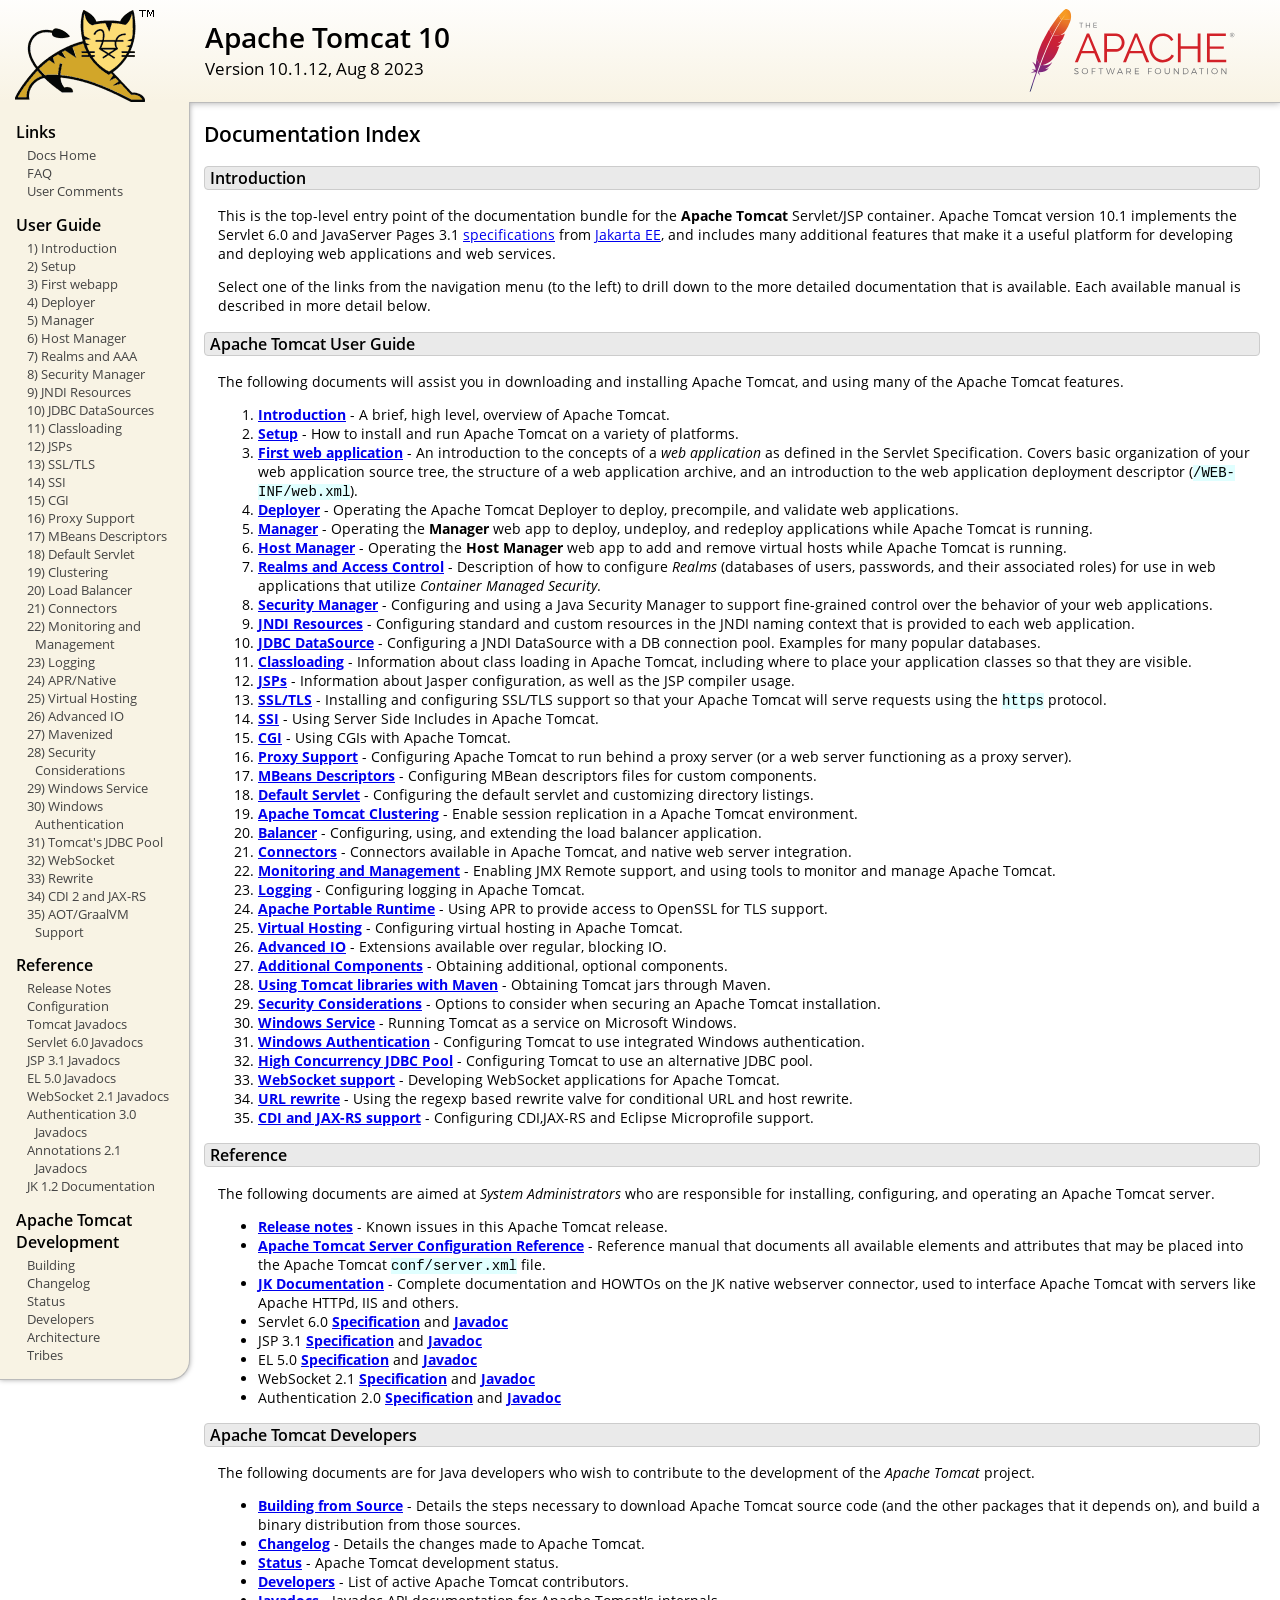
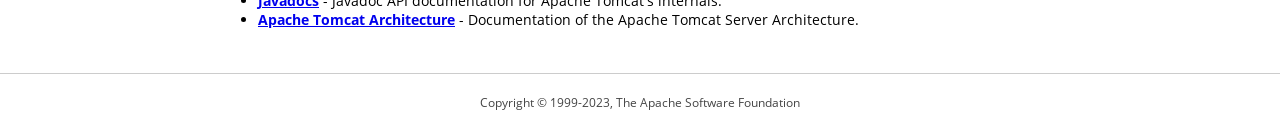
<file: ch01_scriptlet/apache-tomcat-10.1.12/webapps/docs/index.html>
<!DOCTYPE html SYSTEM "about:legacy-compat">
<html lang="en"><head><META http-equiv="Content-Type" content="text/html; charset=UTF-8"><link href="./images/docs-stylesheet.css" rel="stylesheet" type="text/css"><title>Apache Tomcat 10 (10.1.12) - Documentation Index</title><meta name="author" content="Craig R. McClanahan"><meta name="author" content="Remy Maucherat"><meta name="author" content="Yoav Shapira"></head><body><div id="wrapper"><header><div id="header"><div><div><div class="logo noPrint"><a href="https://tomcat.apache.org/"><img alt="Tomcat Home" src="./images/tomcat.png"></a></div><div style="height: 1px;"></div><div class="asfLogo noPrint"><a href="https://www.apache.org/" target="_blank"><img src="./images/asf-logo.svg" alt="The Apache Software Foundation" style="width: 266px; height: 83px;"></a></div><h1>Apache Tomcat 10</h1><div class="versionInfo">
            Version 10.1.12,
            <time datetime="2023-08-08">Aug 8 2023</time></div><div style="height: 1px;"></div><div style="clear: left;"></div></div></div></div></header><div id="middle"><div><div id="mainLeft" class="noprint"><div><nav><div><h2>Links</h2><ul><li><a href="index.html">Docs Home</a></li><li><a href="https://cwiki.apache.org/confluence/display/TOMCAT/FAQ">FAQ</a></li><li><a href="#comments_section">User Comments</a></li></ul></div><div><h2>User Guide</h2><ul><li><a href="introduction.html">1) Introduction</a></li><li><a href="setup.html">2) Setup</a></li><li><a href="appdev/index.html">3) First webapp</a></li><li><a href="deployer-howto.html">4) Deployer</a></li><li><a href="manager-howto.html">5) Manager</a></li><li><a href="host-manager-howto.html">6) Host Manager</a></li><li><a href="realm-howto.html">7) Realms and AAA</a></li><li><a href="security-manager-howto.html">8) Security Manager</a></li><li><a href="jndi-resources-howto.html">9) JNDI Resources</a></li><li><a href="jndi-datasource-examples-howto.html">10) JDBC DataSources</a></li><li><a href="class-loader-howto.html">11) Classloading</a></li><li><a href="jasper-howto.html">12) JSPs</a></li><li><a href="ssl-howto.html">13) SSL/TLS</a></li><li><a href="ssi-howto.html">14) SSI</a></li><li><a href="cgi-howto.html">15) CGI</a></li><li><a href="proxy-howto.html">16) Proxy Support</a></li><li><a href="mbeans-descriptors-howto.html">17) MBeans Descriptors</a></li><li><a href="default-servlet.html">18) Default Servlet</a></li><li><a href="cluster-howto.html">19) Clustering</a></li><li><a href="balancer-howto.html">20) Load Balancer</a></li><li><a href="connectors.html">21) Connectors</a></li><li><a href="monitoring.html">22) Monitoring and Management</a></li><li><a href="logging.html">23) Logging</a></li><li><a href="apr.html">24) APR/Native</a></li><li><a href="virtual-hosting-howto.html">25) Virtual Hosting</a></li><li><a href="aio.html">26) Advanced IO</a></li><li><a href="maven-jars.html">27) Mavenized</a></li><li><a href="security-howto.html">28) Security Considerations</a></li><li><a href="windows-service-howto.html">29) Windows Service</a></li><li><a href="windows-auth-howto.html">30) Windows Authentication</a></li><li><a href="jdbc-pool.html">31) Tomcat's JDBC Pool</a></li><li><a href="web-socket-howto.html">32) WebSocket</a></li><li><a href="rewrite.html">33) Rewrite</a></li><li><a href="cdi.html">34) CDI 2 and JAX-RS</a></li><li><a href="graal.html">35) AOT/GraalVM Support</a></li></ul></div><div><h2>Reference</h2><ul><li><a href="RELEASE-NOTES.txt">Release Notes</a></li><li><a href="config/index.html">Configuration</a></li><li><a href="api/index.html">Tomcat Javadocs</a></li><li><a href="servletapi/index.html">Servlet 6.0 Javadocs</a></li><li><a href="jspapi/index.html">JSP 3.1 Javadocs</a></li><li><a href="elapi/index.html">EL 5.0 Javadocs</a></li><li><a href="websocketapi/index.html">WebSocket 2.1 Javadocs</a></li><li><a href="jaspicapi/index.html">Authentication 3.0 Javadocs</a></li><li><a href="annotationapi/index.html">Annotations 2.1 Javadocs</a></li><li><a href="https://tomcat.apache.org/connectors-doc/">JK 1.2 Documentation</a></li></ul></div><div><h2>Apache Tomcat Development</h2><ul><li><a href="building.html">Building</a></li><li><a href="changelog.html">Changelog</a></li><li><a href="https://cwiki.apache.org/confluence/display/TOMCAT/Tomcat+Versions">Status</a></li><li><a href="developers.html">Developers</a></li><li><a href="architecture/index.html">Architecture</a></li><li><a href="tribes/introduction.html">Tribes</a></li></ul></div></nav></div></div><div id="mainRight"><div id="content"><h2>Documentation Index</h2><h3 id="Introduction">Introduction</h3><div class="text">

<p>This is the top-level entry point of the documentation bundle for the
<strong>Apache Tomcat</strong> Servlet/JSP container.  Apache Tomcat version
10.1 implements the Servlet 6.0 and JavaServer Pages 3.1
<a href="https://cwiki.apache.org/confluence/display/TOMCAT/Specifications">specifications</a> from
<a href="https://jakarta.ee/">Jakarta EE</a>, and includes many
additional features that make it a useful platform for developing and deploying
web applications and web services.</p>

<p>Select one of the links from the navigation menu (to the left) to drill
down to the more detailed documentation that is available.  Each available
manual is described in more detail below.</p>

</div><h3 id="Apache_Tomcat_User_Guide">Apache Tomcat User Guide</h3><div class="text">

<p>The following documents will assist you in downloading and installing
Apache Tomcat, and using many of the Apache Tomcat features.</p>

<ol>
<li><a href="introduction.html"><strong>Introduction</strong></a> - A
    brief, high level, overview of Apache Tomcat.</li>
<li><a href="setup.html"><strong>Setup</strong></a> - How to install and run
    Apache Tomcat on a variety of platforms.</li>
<li><a href="appdev/index.html"><strong>First web application</strong></a>
    - An introduction to the concepts of a <em>web application</em> as defined
    in the Servlet Specification.  Covers basic organization of your web application
    source tree, the structure of a web application archive, and an
    introduction to the web application deployment descriptor
    (<code>/WEB-INF/web.xml</code>).</li>
<li><a href="deployer-howto.html"><strong>Deployer</strong></a> -
    Operating the Apache Tomcat Deployer to deploy, precompile, and validate web
    applications.</li>
<li><a href="manager-howto.html"><strong>Manager</strong></a> -
    Operating the <strong>Manager</strong> web app to deploy, undeploy, and
    redeploy applications while Apache Tomcat is running.</li>
<li><a href="host-manager-howto.html"><strong>Host Manager</strong></a> -
    Operating the <strong>Host Manager</strong> web app to add and remove
    virtual hosts while Apache Tomcat is running.</li>
<li><a href="realm-howto.html"><strong>Realms and Access Control</strong></a>
    - Description of how to configure <em>Realms</em> (databases of users,
    passwords, and their associated roles) for use in web applications that
    utilize <em>Container Managed Security</em>.</li>
<li><a href="security-manager-howto.html"><strong>Security Manager</strong></a>
    - Configuring and using a Java Security Manager to
    support fine-grained control over the behavior of your web applications.
    </li>
<li><a href="jndi-resources-howto.html"><strong>JNDI Resources</strong></a>
    - Configuring standard and custom resources in the JNDI naming context
    that is provided to each web application.</li>
<li><a href="jndi-datasource-examples-howto.html">
    <strong>JDBC DataSource</strong></a>
    - Configuring a JNDI DataSource with a DB connection pool.
    Examples for many popular databases.</li>
<li><a href="class-loader-howto.html"><strong>Classloading</strong></a>
    - Information about class loading in Apache Tomcat, including where to place
    your application classes so that they are visible.</li>
<li><a href="jasper-howto.html"><strong>JSPs</strong></a>
    - Information about Jasper configuration, as well as the JSP compiler
    usage.</li>
<li><a href="ssl-howto.html"><strong>SSL/TLS</strong></a> -
    Installing and configuring SSL/TLS support so that your Apache Tomcat will
    serve requests using the <code>https</code> protocol.</li>
<li><a href="ssi-howto.html"><strong>SSI</strong></a> -
    Using Server Side Includes in Apache Tomcat.</li>
<li><a href="cgi-howto.html"><strong>CGI</strong></a> -
    Using CGIs with Apache Tomcat.</li>
<li><a href="proxy-howto.html"><strong>Proxy Support</strong></a> -
    Configuring Apache Tomcat to run behind a proxy server (or a web server
    functioning as a proxy server).</li>
<li><a href="mbeans-descriptors-howto.html"><strong>MBeans Descriptors</strong></a> -
    Configuring MBean descriptors files for custom components.</li>
<li><a href="default-servlet.html"><strong>Default Servlet</strong></a> -
    Configuring the default servlet and customizing directory listings.</li>
<li><a href="cluster-howto.html"><strong>Apache Tomcat Clustering</strong></a> -
    Enable session replication in a Apache Tomcat environment.</li>
<li><a href="balancer-howto.html"><strong>Balancer</strong></a> -
    Configuring, using, and extending the load balancer application.</li>
<li><a href="connectors.html"><strong>Connectors</strong></a> -
    Connectors available in Apache Tomcat, and native web server integration.</li>
<li><a href="monitoring.html"><strong>Monitoring and Management</strong></a> -
    Enabling JMX Remote support, and using tools to monitor and manage Apache Tomcat.</li>
<li><a href="logging.html"><strong>Logging</strong></a> -
    Configuring logging in Apache Tomcat.</li>
<li><a href="apr.html"><strong>Apache Portable Runtime</strong></a> -
    Using APR to provide access to OpenSSL for TLS support.</li>
<li><a href="virtual-hosting-howto.html"><strong>Virtual Hosting</strong></a> -
    Configuring virtual hosting in Apache Tomcat.</li>
<li><a href="aio.html"><strong>Advanced IO</strong></a> -
    Extensions available over regular, blocking IO.</li>
<li><a href="extras.html"><strong>Additional Components</strong></a> -
    Obtaining additional, optional components.</li>
<li><a href="maven-jars.html"><strong>Using Tomcat libraries with Maven</strong></a> -
    Obtaining Tomcat jars through Maven.</li>
<li><a href="security-howto.html"><strong>Security Considerations</strong></a> -
    Options to consider when securing an Apache Tomcat installation.</li>
<li><a href="windows-service-howto.html"><strong>Windows Service</strong></a> -
    Running Tomcat as a service on Microsoft Windows.</li>
<li><a href="windows-auth-howto.html"><strong>Windows Authentication</strong></a> -
    Configuring Tomcat to use integrated Windows authentication.</li>
<li><a href="jdbc-pool.html"><strong>High Concurrency JDBC Pool</strong></a> -
    Configuring Tomcat to use an alternative JDBC pool.</li>
<li><a href="web-socket-howto.html"><strong>WebSocket support</strong></a> -
    Developing WebSocket applications for Apache Tomcat.</li>
<li><a href="rewrite.html"><strong>URL rewrite</strong></a> -
    Using the regexp based rewrite valve for conditional URL and host rewrite.</li>
<li><a href="cdi.html"><strong>CDI and JAX-RS support</strong></a> -
    Configuring CDI,JAX-RS and Eclipse Microprofile support.</li>
</ol>

</div><h3 id="Reference">Reference</h3><div class="text">

<p>The following documents are aimed at <em>System Administrators</em> who
are responsible for installing, configuring, and operating an Apache Tomcat server.
</p>
<ul>
<li><a href="RELEASE-NOTES.txt"><strong>Release notes</strong></a>
    - Known issues in this Apache Tomcat release.
    </li>
<li><a href="config/index.html"><strong>Apache Tomcat Server Configuration Reference</strong></a>
    - Reference manual that documents all available elements and attributes
      that may be placed into the Apache Tomcat <code>conf/server.xml</code> file.
    </li>
<li><a href="https://tomcat.apache.org/connectors-doc/index.html"><strong>JK Documentation</strong></a>
    - Complete documentation and HOWTOs on the JK native webserver connector,
      used to interface Apache Tomcat with servers like Apache HTTPd, IIS
      and others.</li>
<li>Servlet 6.0
    <a href="https://jakarta.ee/specifications/servlet/6.0/">
    <strong>Specification</strong></a> and
    <a href="https://jakarta.ee/specifications/servlet/6.0/apidocs">
    <strong>Javadoc</strong></a>
    </li>
<li>JSP 3.1
    <a href="https://jakarta.ee/specifications/pages/3.1/">
    <strong>Specification</strong></a> and
    <a href="https://jakarta.ee/specifications/pages/3.1/apidocs">
    <strong>Javadoc</strong></a>
    </li>
<li>EL 5.0
    <a href="https://jakarta.ee/specifications/expression-language/5.0/">
    <strong>Specification</strong></a> and
    <a href="https://jakarta.ee/specifications/expression-language/5.0/apidocs">
    <strong>Javadoc</strong></a>
    </li>
<li>WebSocket 2.1
    <a href="https://jakarta.ee/specifications/websocket/2.1/">
    <strong>Specification</strong></a> and
    <a href="https://jakarta.ee/specifications/websocket/2.1/apidocs">
    <strong>Javadoc</strong></a>
    </li>
<li>Authentication 2.0
    <a href="https://jakarta.ee/specifications/authentication/2.0/">
    <strong>Specification</strong></a> and
    <a href="https://jakarta.ee/specifications/authentication/2.0/apidocs">
    <strong>Javadoc</strong></a>
    </li>
</ul>

</div><h3 id="Apache_Tomcat_Developers">Apache Tomcat Developers</h3><div class="text">

<p>The following documents are for Java developers who wish to contribute to
the development of the <em>Apache Tomcat</em> project.</p>
<ul>
<li><a href="building.html"><strong>Building from Source</strong></a> -
    Details the steps necessary to download Apache Tomcat source code (and the
    other packages that it depends on), and build a binary distribution from
    those sources.
    </li>
<li><a href="changelog.html"><strong>Changelog</strong></a> - Details the
    changes made to Apache Tomcat.
    </li>
<li><a href="https://cwiki.apache.org/confluence/display/TOMCAT/Tomcat+Versions"><strong>Status</strong></a> -
    Apache Tomcat development status.
    </li>
<li><a href="developers.html"><strong>Developers</strong></a> - List of active
    Apache Tomcat contributors.
    </li>
<li><a href="api/index.html"><strong>Javadocs</strong></a>
    - Javadoc API documentation for Apache Tomcat's internals.</li>
<li><a href="architecture/index.html"><strong>Apache Tomcat Architecture</strong></a>
    - Documentation of the Apache Tomcat Server Architecture.</li>
</ul>

</div></div></div></div></div><footer><div id="footer">
    Copyright &copy; 1999-2023, The Apache Software Foundation
    </div></footer></div></body></html>
</file>
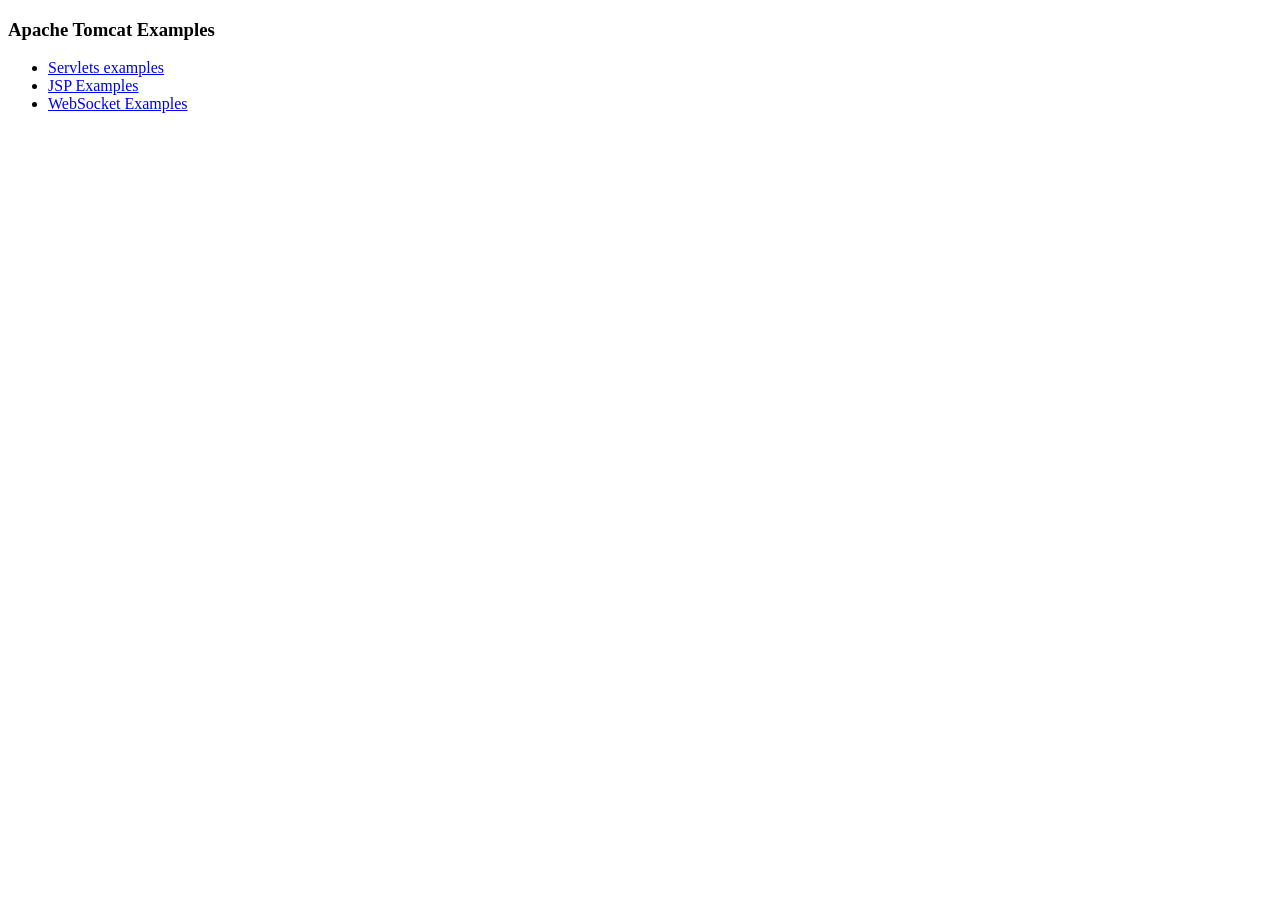
<file: ch01_scriptlet/apache-tomcat-10.1.12/webapps/examples/index.html>
<!--
  Licensed to the Apache Software Foundation (ASF) under one or more
  contributor license agreements.  See the NOTICE file distributed with
  this work for additional information regarding copyright ownership.
  The ASF licenses this file to You under the Apache License, Version 2.0
  (the "License"); you may not use this file except in compliance with
  the License.  You may obtain a copy of the License at

      http://www.apache.org/licenses/LICENSE-2.0

  Unless required by applicable law or agreed to in writing, software
  distributed under the License is distributed on an "AS IS" BASIS,
  WITHOUT WARRANTIES OR CONDITIONS OF ANY KIND, either express or implied.
  See the License for the specific language governing permissions and
  limitations under the License.
-->
<!DOCTYPE HTML><html lang="en"><head>
<meta charset="UTF-8">
<title>Apache Tomcat Examples</title>
</head>
<body>
<p>
<h3>Apache Tomcat Examples</H3>
<p></p>
<ul>
<li><a href="servlets">Servlets examples</a></li>
<li><a href="jsp">JSP Examples</a></li>
<li><a href="websocket/index.xhtml">WebSocket Examples</a></li>
</ul>
</body></html>
</file>
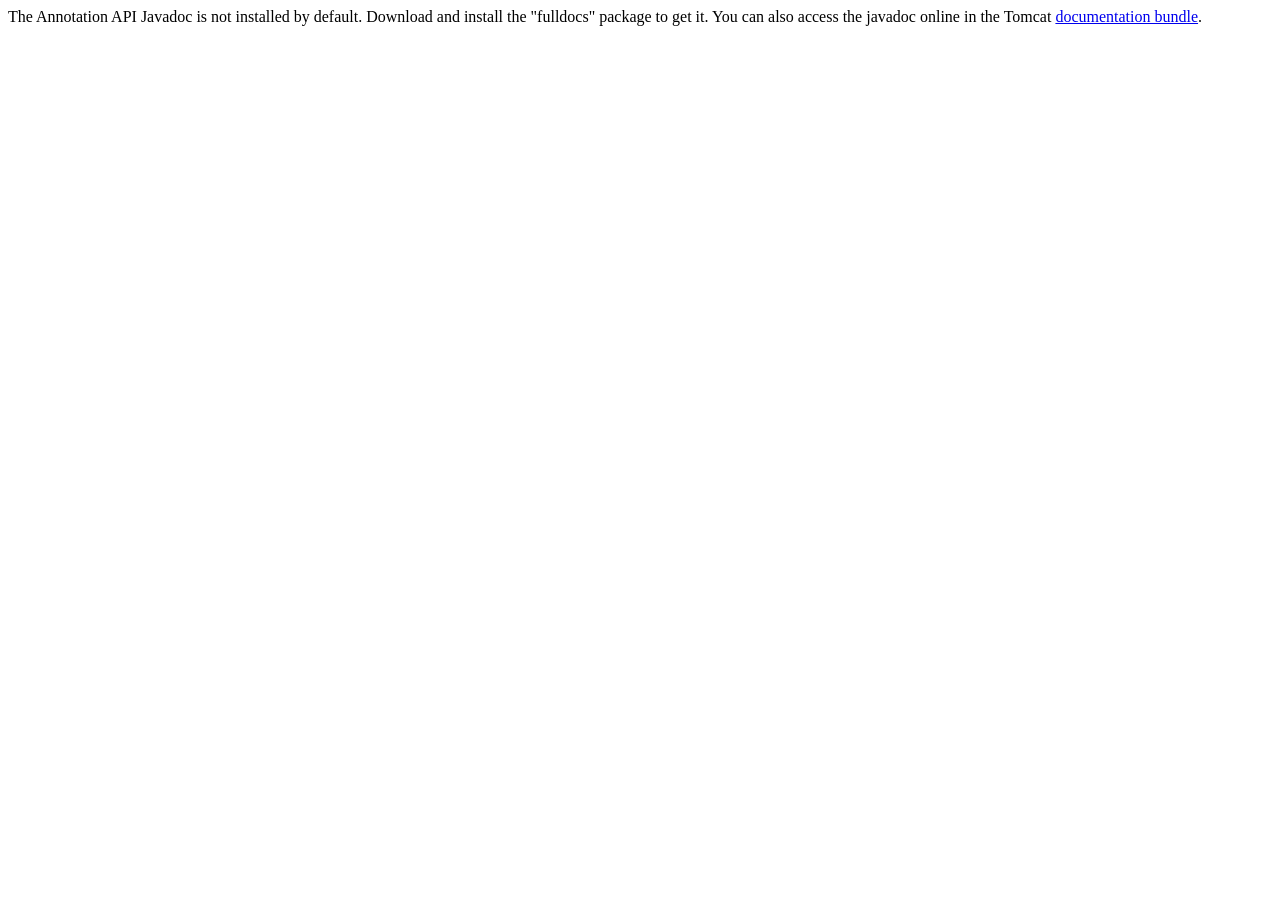
<file: ch01_scriptlet/apache-tomcat-10.1.12/webapps/docs/annotationapi/index.html>
<!--
  Licensed to the Apache Software Foundation (ASF) under one or more
  contributor license agreements.  See the NOTICE file distributed with
  this work for additional information regarding copyright ownership.
  The ASF licenses this file to You under the Apache License, Version 2.0
  (the "License"); you may not use this file except in compliance with
  the License.  You may obtain a copy of the License at

      http://www.apache.org/licenses/LICENSE-2.0

  Unless required by applicable law or agreed to in writing, software
  distributed under the License is distributed on an "AS IS" BASIS,
  WITHOUT WARRANTIES OR CONDITIONS OF ANY KIND, either express or implied.
  See the License for the specific language governing permissions and
  limitations under the License.
-->
<!DOCTYPE html>
<html>
<head>
    <meta charset="UTF-8" />
    <title>API docs</title>
</head>

<body>

The Annotation API Javadoc is not installed by default. Download and install
the "fulldocs" package to get it.

You can also access the javadoc online in the Tomcat
<a href="https://tomcat.apache.org/tomcat-10.1-doc/">
    documentation bundle</a>.

</body>
</html>
</file>
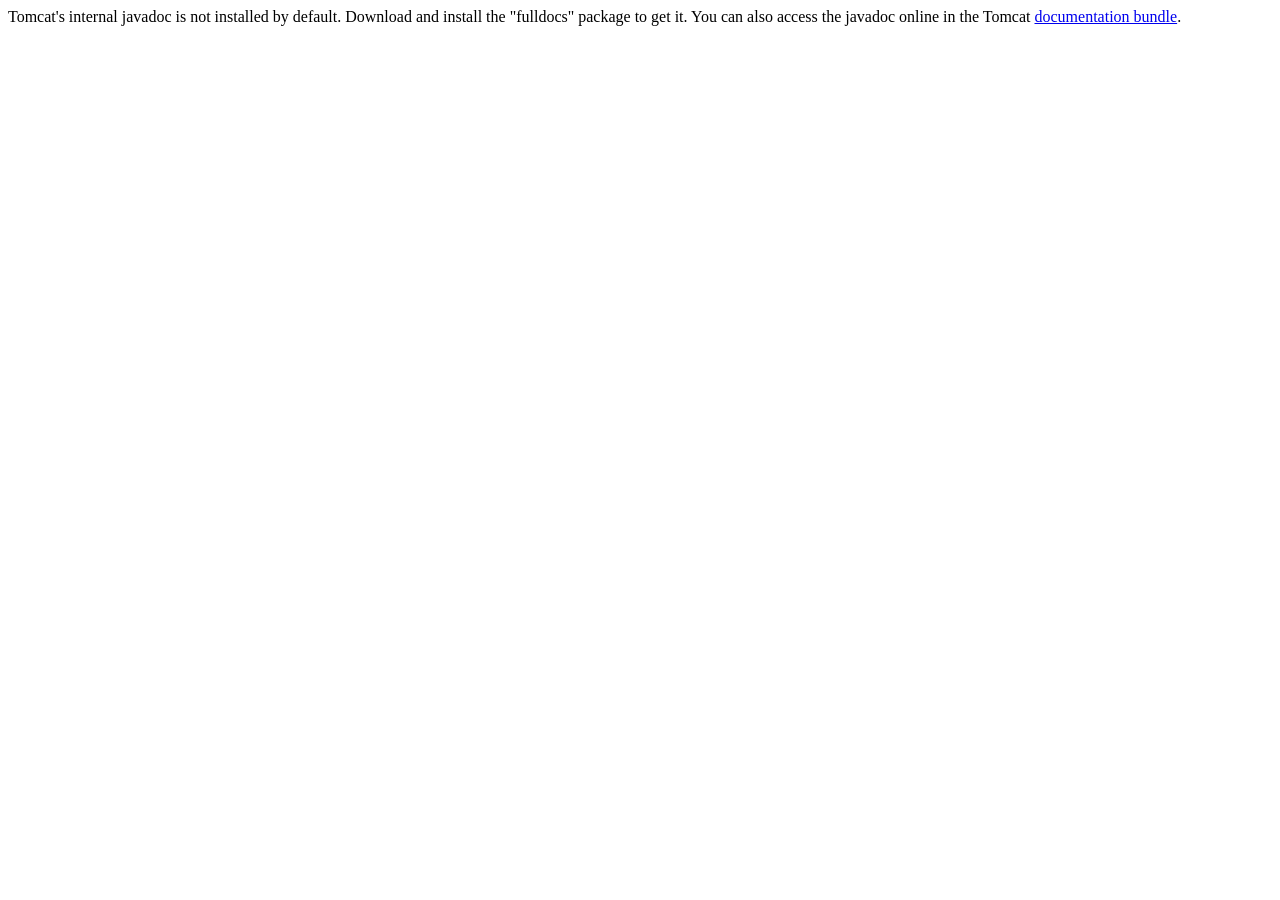
<file: ch01_scriptlet/apache-tomcat-10.1.12/webapps/docs/api/index.html>
<!--
  Licensed to the Apache Software Foundation (ASF) under one or more
  contributor license agreements.  See the NOTICE file distributed with
  this work for additional information regarding copyright ownership.
  The ASF licenses this file to You under the Apache License, Version 2.0
  (the "License"); you may not use this file except in compliance with
  the License.  You may obtain a copy of the License at

      http://www.apache.org/licenses/LICENSE-2.0

  Unless required by applicable law or agreed to in writing, software
  distributed under the License is distributed on an "AS IS" BASIS,
  WITHOUT WARRANTIES OR CONDITIONS OF ANY KIND, either express or implied.
  See the License for the specific language governing permissions and
  limitations under the License.
-->
<!DOCTYPE html>
<html>
    <head>
    <meta charset="UTF-8" />
    <title>API docs</title>
</head>

<body>

Tomcat's internal javadoc is not installed by default. Download and install
the "fulldocs" package to get it.

You can also access the javadoc online in the Tomcat
<a href="https://tomcat.apache.org/tomcat-10.1-doc/">
documentation bundle</a>.

</body>
</html>
</file>
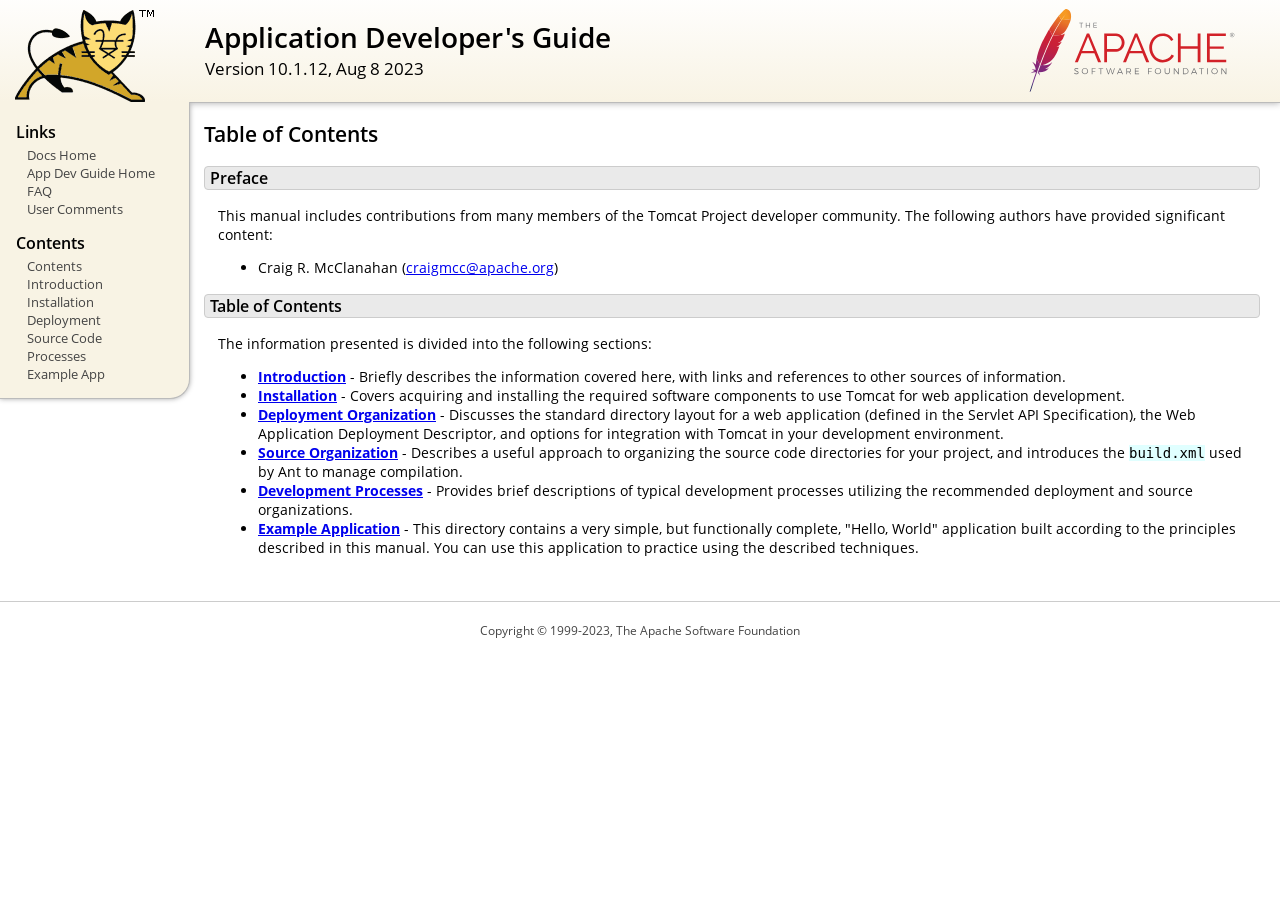
<file: ch01_scriptlet/apache-tomcat-10.1.12/webapps/docs/appdev/index.html>
<!DOCTYPE html SYSTEM "about:legacy-compat">
<html lang="en"><head><META http-equiv="Content-Type" content="text/html; charset=UTF-8"><link href="../images/docs-stylesheet.css" rel="stylesheet" type="text/css"><title>Application Developer's Guide (10.1.12) - Table of Contents</title><meta name="author" content="Craig R. McClanahan"></head><body><div id="wrapper"><header><div id="header"><div><div><div class="logo noPrint"><a href="https://tomcat.apache.org/"><img alt="Tomcat Home" src="../images/tomcat.png"></a></div><div style="height: 1px;"></div><div class="asfLogo noPrint"><a href="https://www.apache.org/" target="_blank"><img src="../images/asf-logo.svg" alt="The Apache Software Foundation" style="width: 266px; height: 83px;"></a></div><h1>Application Developer's Guide</h1><div class="versionInfo">
            Version 10.1.12,
            <time datetime="2023-08-08">Aug 8 2023</time></div><div style="height: 1px;"></div><div style="clear: left;"></div></div></div></div></header><div id="middle"><div><div id="mainLeft" class="noprint"><div><nav><div><h2>Links</h2><ul><li><a href="../index.html">Docs Home</a></li><li><a href="index.html">App Dev Guide Home</a></li><li><a href="https://cwiki.apache.org/confluence/display/TOMCAT/FAQ">FAQ</a></li><li><a href="#comments_section">User Comments</a></li></ul></div><div><h2>Contents</h2><ul><li><a href="index.html">Contents</a></li><li><a href="introduction.html">Introduction</a></li><li><a href="installation.html">Installation</a></li><li><a href="deployment.html">Deployment</a></li><li><a href="source.html">Source Code</a></li><li><a href="processes.html">Processes</a></li><li><a href="sample/">Example App</a></li></ul></div></nav></div></div><div id="mainRight"><div id="content"><h2>Table of Contents</h2><h3 id="Preface">Preface</h3><div class="text">

<p>This manual includes contributions from many members of the Tomcat Project
developer community.  The following authors have provided significant content:
</p>
<ul>
<li>Craig R. McClanahan
    (<a href="mailto:craigmcc@apache.org">craigmcc@apache.org</a>)</li>
</ul>

</div><h3 id="Table_of_Contents">Table of Contents</h3><div class="text">

<p>The information presented is divided into the following sections:</p>
<ul>
<li><a href="introduction.html"><strong>Introduction</strong></a> -
    Briefly describes the information covered here, with
    links and references to other sources of information.</li>
<li><a href="installation.html"><strong>Installation</strong></a> -
    Covers acquiring and installing the required software
    components to use Tomcat for web application development.</li>
<li><a href="deployment.html"><strong>Deployment Organization</strong></a> -
    Discusses the standard directory layout for a web application
    (defined in the Servlet API Specification), the Web Application
    Deployment Descriptor, and options for integration with Tomcat
    in your development environment.</li>
<li><a href="source.html"><strong>Source Organization</strong></a> -
    Describes a useful approach to organizing the source code
    directories for your project, and introduces the
    <code>build.xml</code> used by Ant to manage compilation.</li>
<li><a href="processes.html"><strong>Development Processes</strong></a> -
    Provides brief descriptions of typical development processes
    utilizing the recommended deployment and source organizations.</li>
<li><a href="sample/" target="_blank"><strong>Example Application</strong></a> -
    This directory contains a very simple, but functionally complete,
    "Hello, World" application built according to the principles
    described in this manual.  You can use this application to
    practice using the described techniques.</li>
</ul>

</div></div></div></div></div><footer><div id="footer">
    Copyright &copy; 1999-2023, The Apache Software Foundation
    </div></footer></div></body></html>
</file>
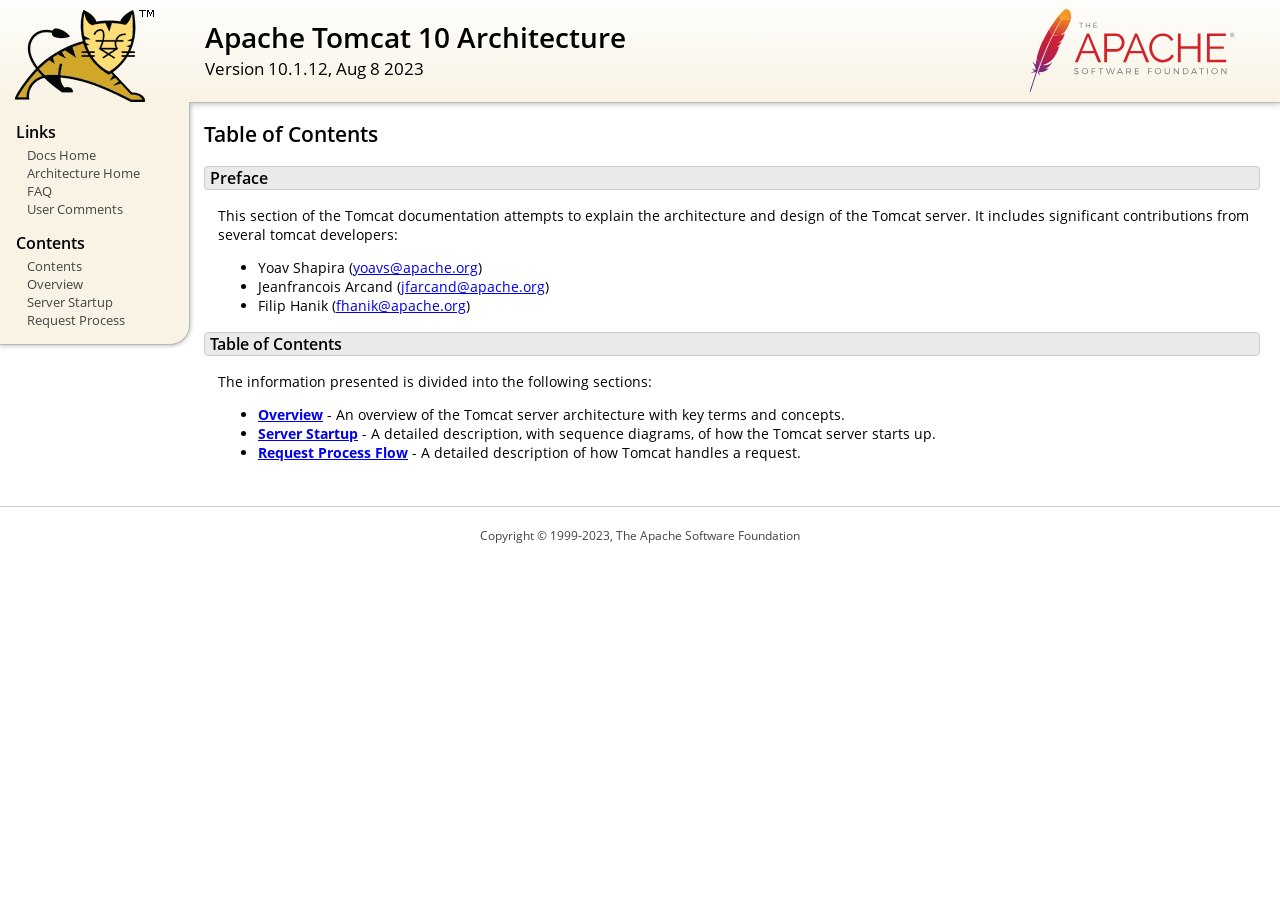
<file: ch01_scriptlet/apache-tomcat-10.1.12/webapps/docs/architecture/index.html>
<!DOCTYPE html SYSTEM "about:legacy-compat">
<html lang="en"><head><META http-equiv="Content-Type" content="text/html; charset=UTF-8"><link href="../images/docs-stylesheet.css" rel="stylesheet" type="text/css"><title>Apache Tomcat 10 Architecture (10.1.12) - Table of Contents</title><meta name="author" content="Yoav Shapira"></head><body><div id="wrapper"><header><div id="header"><div><div><div class="logo noPrint"><a href="https://tomcat.apache.org/"><img alt="Tomcat Home" src="../images/tomcat.png"></a></div><div style="height: 1px;"></div><div class="asfLogo noPrint"><a href="https://www.apache.org/" target="_blank"><img src="../images/asf-logo.svg" alt="The Apache Software Foundation" style="width: 266px; height: 83px;"></a></div><h1>Apache Tomcat 10 Architecture</h1><div class="versionInfo">
            Version 10.1.12,
            <time datetime="2023-08-08">Aug 8 2023</time></div><div style="height: 1px;"></div><div style="clear: left;"></div></div></div></div></header><div id="middle"><div><div id="mainLeft" class="noprint"><div><nav><div><h2>Links</h2><ul><li><a href="../index.html">Docs Home</a></li><li><a href="index.html">Architecture Home</a></li><li><a href="https://cwiki.apache.org/confluence/display/TOMCAT/FAQ">FAQ</a></li><li><a href="#comments_section">User Comments</a></li></ul></div><div><h2>Contents</h2><ul><li><a href="index.html">Contents</a></li><li><a href="overview.html">Overview</a></li><li><a href="startup.html">Server Startup</a></li><li><a href="requestProcess.html">Request Process</a></li></ul></div></nav></div></div><div id="mainRight"><div id="content"><h2>Table of Contents</h2><h3 id="Preface">Preface</h3><div class="text">

<p>This section of the Tomcat documentation attempts to explain
the architecture and design of the Tomcat server.  It includes significant
contributions from several tomcat developers:
</p>
<ul>
<li>Yoav Shapira
    (<a href="mailto:yoavs@apache.org">yoavs@apache.org</a>)</li>
<li>Jeanfrancois Arcand
    (<a href="mailto:jfarcand@apache.org">jfarcand@apache.org</a>)</li>
<li>Filip Hanik
    (<a href="mailto:fhanik@apache.org">fhanik@apache.org</a>)</li>
</ul>

</div><h3 id="Table_of_Contents">Table of Contents</h3><div class="text">

<p>The information presented is divided into the following sections:</p>
<ul>
<li><a href="overview.html"><strong>Overview</strong></a> -
    An overview of the Tomcat server architecture with key terms
    and concepts.</li>
<li><a href="startup.html"><strong>Server Startup</strong></a> -
    A detailed description, with sequence diagrams, of how the Tomcat
    server starts up.</li>
<li><a href="requestProcess.html"><strong>Request Process Flow</strong></a> -
    A detailed description of how Tomcat handles a request.</li>
</ul>

</div></div></div></div></div><footer><div id="footer">
    Copyright &copy; 1999-2023, The Apache Software Foundation
    </div></footer></div></body></html>
</file>
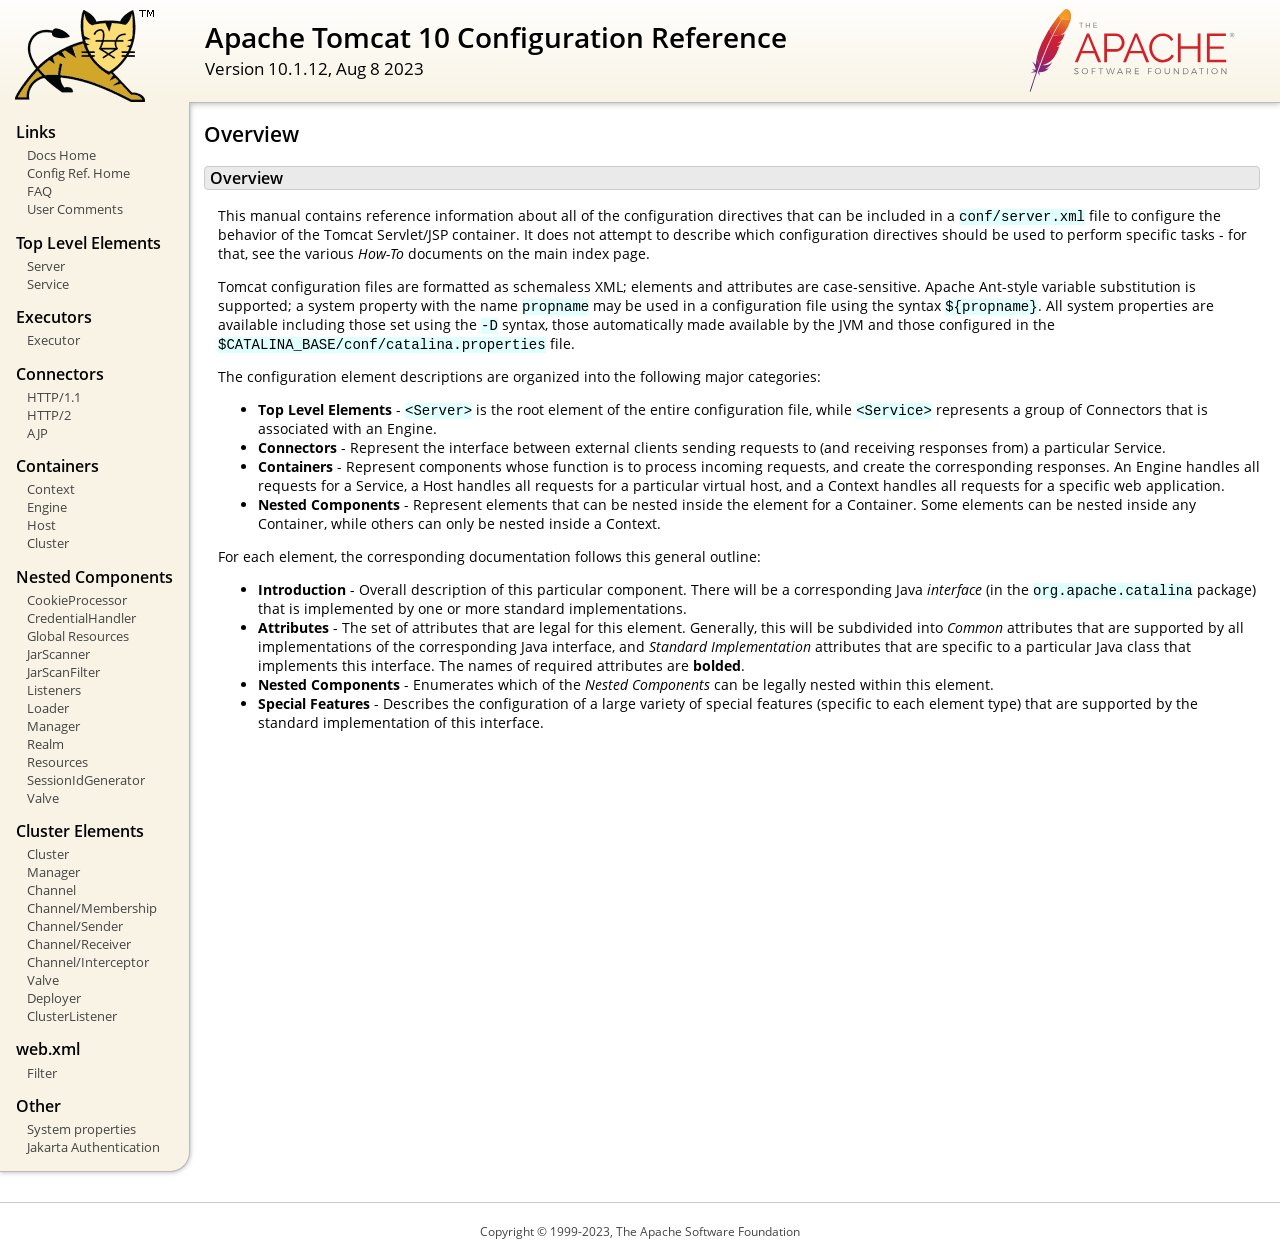
<file: ch01_scriptlet/apache-tomcat-10.1.12/webapps/docs/config/index.html>
<!DOCTYPE html SYSTEM "about:legacy-compat">
<html lang="en"><head><META http-equiv="Content-Type" content="text/html; charset=UTF-8"><link href="../images/docs-stylesheet.css" rel="stylesheet" type="text/css"><title>Apache Tomcat 10 Configuration Reference (10.1.12) - Overview</title><meta name="author" content="Craig R. McClanahan"></head><body><div id="wrapper"><header><div id="header"><div><div><div class="logo noPrint"><a href="https://tomcat.apache.org/"><img alt="Tomcat Home" src="../images/tomcat.png"></a></div><div style="height: 1px;"></div><div class="asfLogo noPrint"><a href="https://www.apache.org/" target="_blank"><img src="../images/asf-logo.svg" alt="The Apache Software Foundation" style="width: 266px; height: 83px;"></a></div><h1>Apache Tomcat 10 Configuration Reference</h1><div class="versionInfo">
            Version 10.1.12,
            <time datetime="2023-08-08">Aug 8 2023</time></div><div style="height: 1px;"></div><div style="clear: left;"></div></div></div></div></header><div id="middle"><div><div id="mainLeft" class="noprint"><div><nav><div><h2>Links</h2><ul><li><a href="../index.html">Docs Home</a></li><li><a href="index.html">Config Ref. Home</a></li><li><a href="https://cwiki.apache.org/confluence/display/TOMCAT/FAQ">FAQ</a></li><li><a href="#comments_section">User Comments</a></li></ul></div><div><h2>Top Level Elements</h2><ul><li><a href="server.html">Server</a></li><li><a href="service.html">Service</a></li></ul></div><div><h2>Executors</h2><ul><li><a href="executor.html">Executor</a></li></ul></div><div><h2>Connectors</h2><ul><li><a href="http.html">HTTP/1.1</a></li><li><a href="http2.html">HTTP/2</a></li><li><a href="ajp.html">AJP</a></li></ul></div><div><h2>Containers</h2><ul><li><a href="context.html">Context</a></li><li><a href="engine.html">Engine</a></li><li><a href="host.html">Host</a></li><li><a href="cluster.html">Cluster</a></li></ul></div><div><h2>Nested Components</h2><ul><li><a href="cookie-processor.html">CookieProcessor</a></li><li><a href="credentialhandler.html">CredentialHandler</a></li><li><a href="globalresources.html">Global Resources</a></li><li><a href="jar-scanner.html">JarScanner</a></li><li><a href="jar-scan-filter.html">JarScanFilter</a></li><li><a href="listeners.html">Listeners</a></li><li><a href="loader.html">Loader</a></li><li><a href="manager.html">Manager</a></li><li><a href="realm.html">Realm</a></li><li><a href="resources.html">Resources</a></li><li><a href="sessionidgenerator.html">SessionIdGenerator</a></li><li><a href="valve.html">Valve</a></li></ul></div><div><h2>Cluster Elements</h2><ul><li><a href="cluster.html">Cluster</a></li><li><a href="cluster-manager.html">Manager</a></li><li><a href="cluster-channel.html">Channel</a></li><li><a href="cluster-membership.html">Channel/Membership</a></li><li><a href="cluster-sender.html">Channel/Sender</a></li><li><a href="cluster-receiver.html">Channel/Receiver</a></li><li><a href="cluster-interceptor.html">Channel/Interceptor</a></li><li><a href="cluster-valve.html">Valve</a></li><li><a href="cluster-deployer.html">Deployer</a></li><li><a href="cluster-listener.html">ClusterListener</a></li></ul></div><div><h2>web.xml</h2><ul><li><a href="filter.html">Filter</a></li></ul></div><div><h2>Other</h2><ul><li><a href="systemprops.html">System properties</a></li><li><a href="jaspic.html">Jakarta Authentication</a></li></ul></div></nav></div></div><div id="mainRight"><div id="content"><h2>Overview</h2><h3 id="Overview">Overview</h3><div class="text">

<p>This manual contains reference information about all of the configuration
directives that can be included in a <code>conf/server.xml</code> file to
configure the behavior of the Tomcat Servlet/JSP container.  It does not
attempt to describe which configuration directives should be used to perform
specific tasks - for that, see the various <em>How-To</em> documents on the
main index page.</p>

<p>Tomcat configuration files are formatted as schemaless XML; elements and
attributes are case-sensitive. Apache Ant-style variable substitution
is supported; a system property with the name <code>propname</code> may be
used in a configuration file using the syntax <code>${propname}</code>. All
system properties are available including those set using the <code>-D</code>
syntax, those automatically made available by the JVM and those configured in
the <code>$CATALINA_BASE/conf/catalina.properties</code> file.
</p>

<p>The configuration element descriptions are organized into the following
major categories:</p>
<ul>
<li><strong>Top Level Elements</strong> - <code>&lt;Server&gt;</code> is the
    root element of the entire configuration file, while
    <code>&lt;Service&gt;</code> represents a group of Connectors that is
    associated with an Engine.</li>
<li><strong>Connectors</strong> - Represent the interface between external
    clients sending requests to (and receiving responses from) a particular
    Service.</li>
<li><strong>Containers</strong> - Represent components whose function is to
    process incoming requests, and create the corresponding responses.
    An Engine handles all requests for a Service, a Host handles all requests
    for a particular virtual host, and a Context handles all requests for a
    specific web application.</li>
<li><strong>Nested Components</strong> - Represent elements that can be
    nested inside the element for a Container.  Some elements can be nested
    inside any Container, while others can only be nested inside a
    Context.</li>
</ul>

<p>For each element, the corresponding documentation follows this general
outline:</p>
<ul>
<li><strong>Introduction</strong> - Overall description of this particular
    component.  There will be a corresponding Java <em>interface</em> (in
    the <code>org.apache.catalina</code> package) that is implemented by one
    or more standard implementations.</li>
<li><strong>Attributes</strong> - The set of attributes that are legal for
    this element.  Generally, this will be subdivided into <em>Common</em>
    attributes that are supported by all implementations of the corresponding
    Java interface, and <em>Standard Implementation</em> attributes that are
    specific to a particular Java class that implements this interface.
    The names of required attributes are <strong>bolded</strong>.</li>
<li><strong>Nested Components</strong> - Enumerates which of the <em>Nested
    Components</em> can be legally nested within this element.</li>
<li><strong>Special Features</strong> - Describes the configuration of a large
    variety of special features (specific to each element type) that are
    supported by the standard implementation of this interface.</li>
</ul>

</div></div></div></div></div><footer><div id="footer">
    Copyright &copy; 1999-2023, The Apache Software Foundation
    </div></footer></div></body></html>
</file>
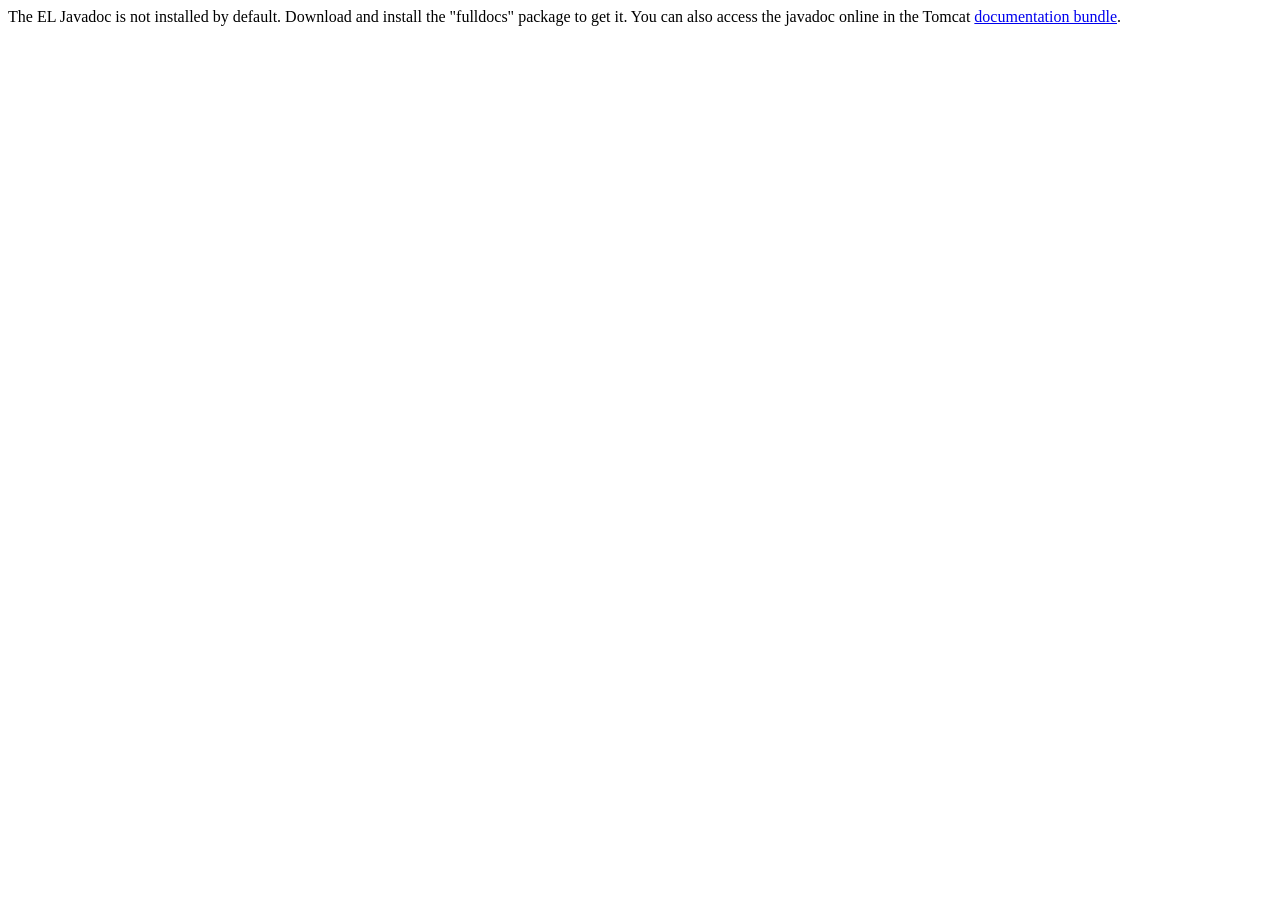
<file: ch01_scriptlet/apache-tomcat-10.1.12/webapps/docs/elapi/index.html>
<!--
  Licensed to the Apache Software Foundation (ASF) under one or more
  contributor license agreements.  See the NOTICE file distributed with
  this work for additional information regarding copyright ownership.
  The ASF licenses this file to You under the Apache License, Version 2.0
  (the "License"); you may not use this file except in compliance with
  the License.  You may obtain a copy of the License at

      http://www.apache.org/licenses/LICENSE-2.0

  Unless required by applicable law or agreed to in writing, software
  distributed under the License is distributed on an "AS IS" BASIS,
  WITHOUT WARRANTIES OR CONDITIONS OF ANY KIND, either express or implied.
  See the License for the specific language governing permissions and
  limitations under the License.
-->
<!DOCTYPE html>
<html>
    <head>
    <meta charset="UTF-8" />
    <title>API docs</title>
</head>

<body>

The EL Javadoc is not installed by default. Download and install
the "fulldocs" package to get it.

You can also access the javadoc online in the Tomcat
<a href="https://tomcat.apache.org/tomcat-10.1-doc/">
documentation bundle</a>.

</body>
</html>
</file>
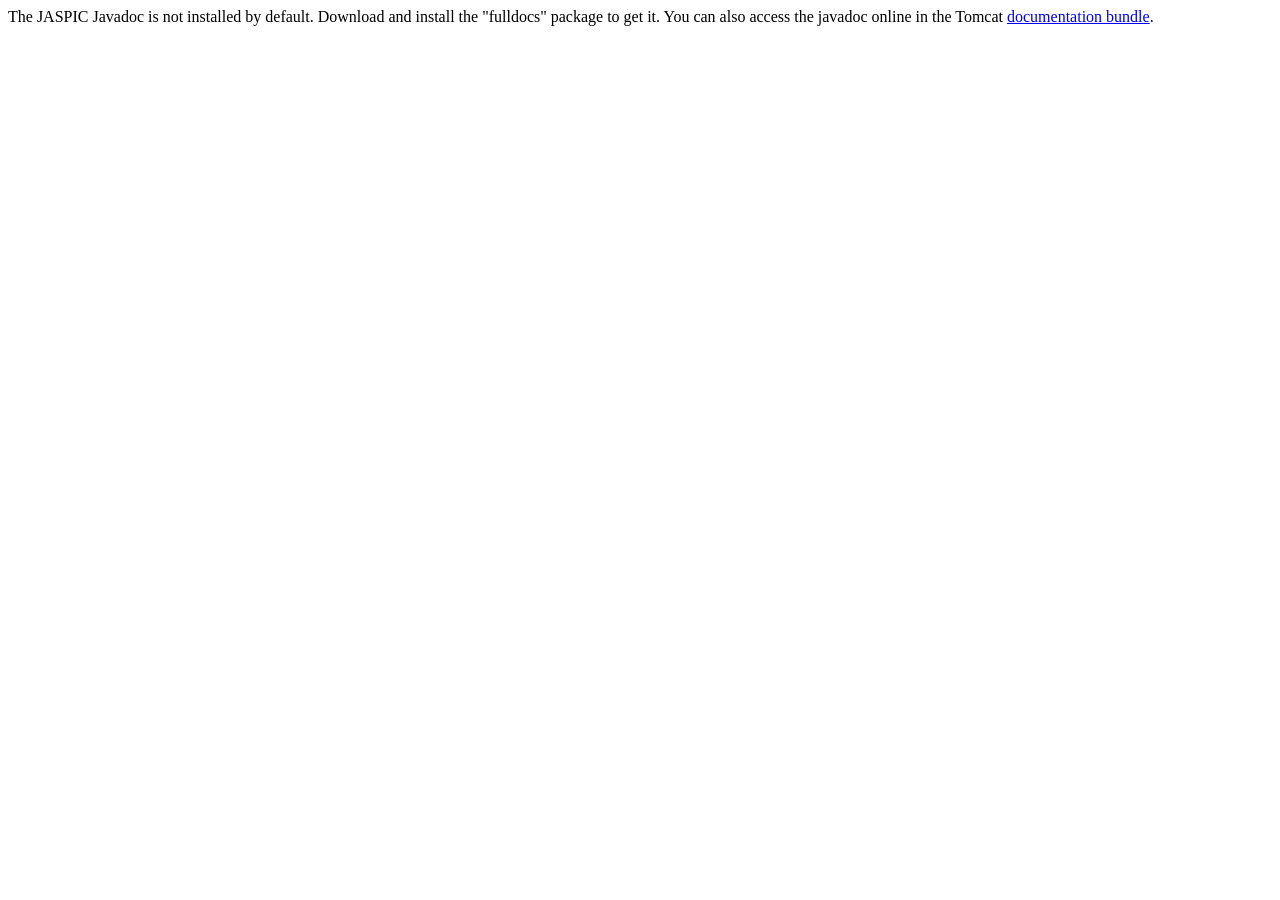
<file: ch01_scriptlet/apache-tomcat-10.1.12/webapps/docs/jaspicapi/index.html>
<!--
  Licensed to the Apache Software Foundation (ASF) under one or more
  contributor license agreements.  See the NOTICE file distributed with
  this work for additional information regarding copyright ownership.
  The ASF licenses this file to You under the Apache License, Version 2.0
  (the "License"); you may not use this file except in compliance with
  the License.  You may obtain a copy of the License at

      http://www.apache.org/licenses/LICENSE-2.0

  Unless required by applicable law or agreed to in writing, software
  distributed under the License is distributed on an "AS IS" BASIS,
  WITHOUT WARRANTIES OR CONDITIONS OF ANY KIND, either express or implied.
  See the License for the specific language governing permissions and
  limitations under the License.
-->
<!DOCTYPE html>
<html>
<head>
    <meta charset="UTF-8" />
    <title>API docs</title>
</head>

<body>

The JASPIC Javadoc is not installed by default. Download and install
the "fulldocs" package to get it.

You can also access the javadoc online in the Tomcat
<a href="https://tomcat.apache.org/tomcat-10.1-doc/">
    documentation bundle</a>.

</body>
</html>
</file>
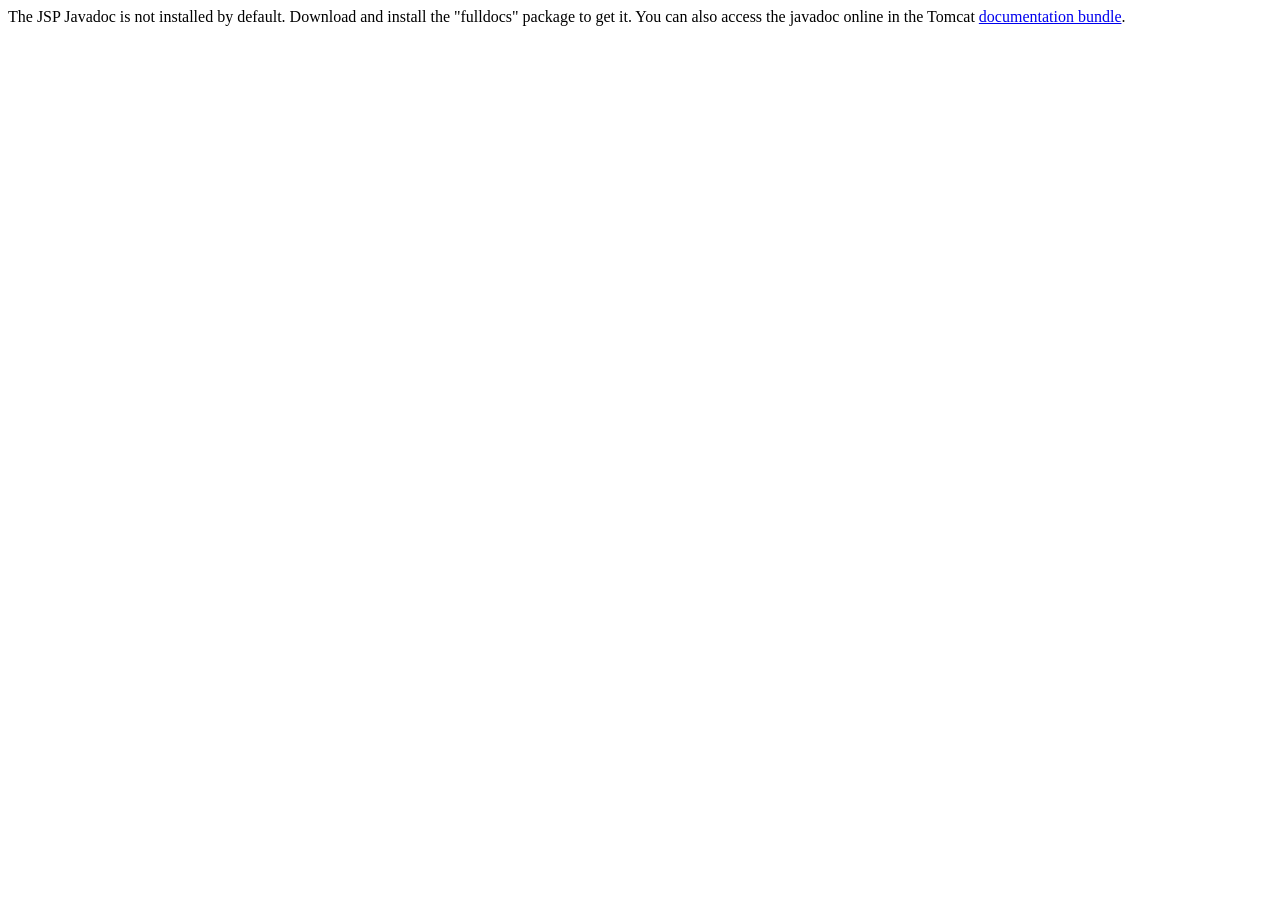
<file: ch01_scriptlet/apache-tomcat-10.1.12/webapps/docs/jspapi/index.html>
<!--
  Licensed to the Apache Software Foundation (ASF) under one or more
  contributor license agreements.  See the NOTICE file distributed with
  this work for additional information regarding copyright ownership.
  The ASF licenses this file to You under the Apache License, Version 2.0
  (the "License"); you may not use this file except in compliance with
  the License.  You may obtain a copy of the License at

      http://www.apache.org/licenses/LICENSE-2.0

  Unless required by applicable law or agreed to in writing, software
  distributed under the License is distributed on an "AS IS" BASIS,
  WITHOUT WARRANTIES OR CONDITIONS OF ANY KIND, either express or implied.
  See the License for the specific language governing permissions and
  limitations under the License.
-->
<!DOCTYPE html>
<html>
    <head>
    <meta charset="UTF-8" />
    <title>API docs</title>
</head>

<body>

The JSP Javadoc is not installed by default. Download and install
the "fulldocs" package to get it.

You can also access the javadoc online in the Tomcat
<a href="https://tomcat.apache.org/tomcat-10.1-doc/">
documentation bundle</a>.

</body>
</html>
</file>
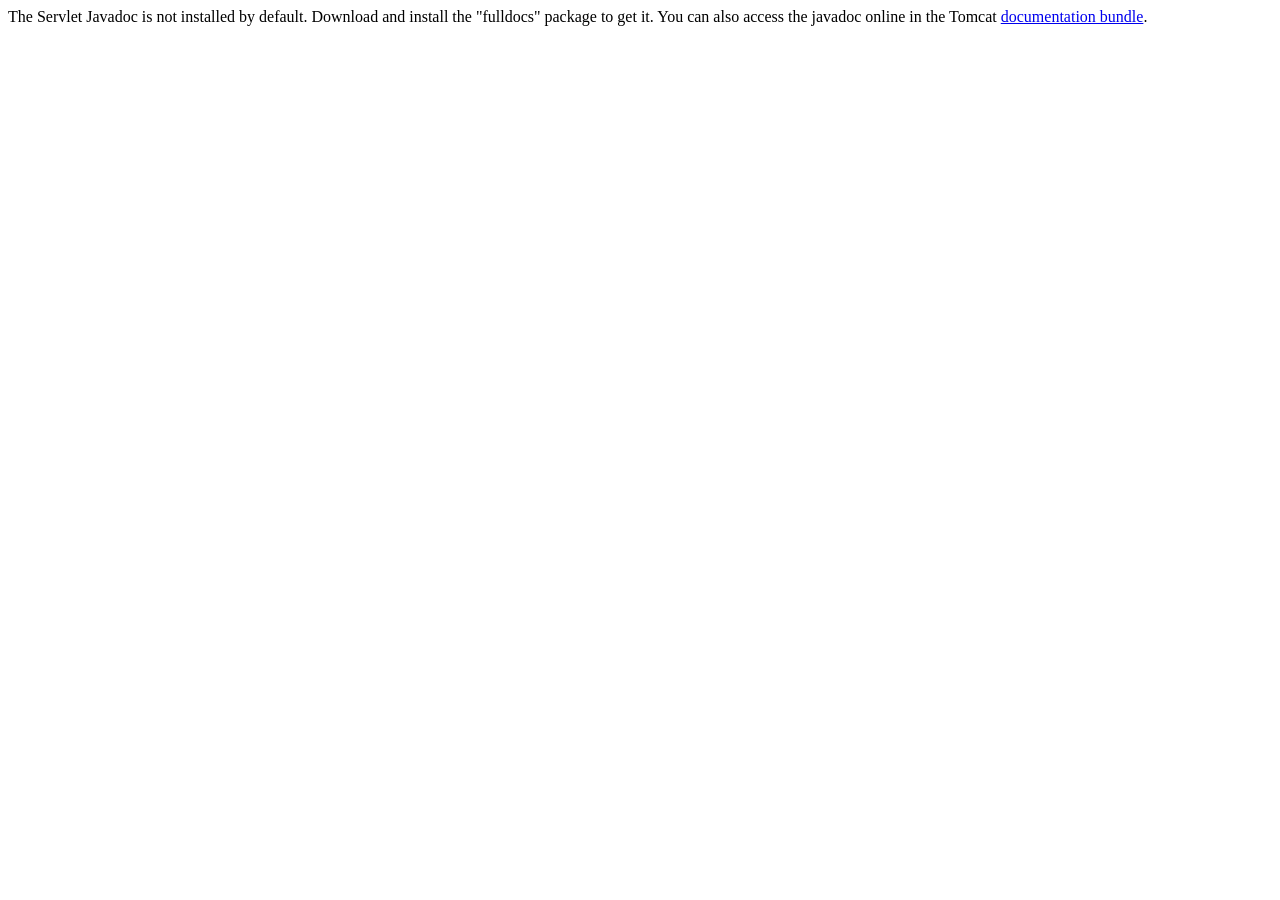
<file: ch01_scriptlet/apache-tomcat-10.1.12/webapps/docs/servletapi/index.html>
<!--
  Licensed to the Apache Software Foundation (ASF) under one or more
  contributor license agreements.  See the NOTICE file distributed with
  this work for additional information regarding copyright ownership.
  The ASF licenses this file to You under the Apache License, Version 2.0
  (the "License"); you may not use this file except in compliance with
  the License.  You may obtain a copy of the License at

      http://www.apache.org/licenses/LICENSE-2.0

  Unless required by applicable law or agreed to in writing, software
  distributed under the License is distributed on an "AS IS" BASIS,
  WITHOUT WARRANTIES OR CONDITIONS OF ANY KIND, either express or implied.
  See the License for the specific language governing permissions and
  limitations under the License.
-->
<!DOCTYPE html>
<html>
    <head>
    <meta charset="UTF-8" />
    <title>API docs</title>
</head>

<body>

The Servlet Javadoc is not installed by default. Download and install
the "fulldocs" package to get it.

You can also access the javadoc online in the Tomcat
<a href="https://tomcat.apache.org/tomcat-10.1-doc/">
documentation bundle</a>.

</body>
</html>
</file>
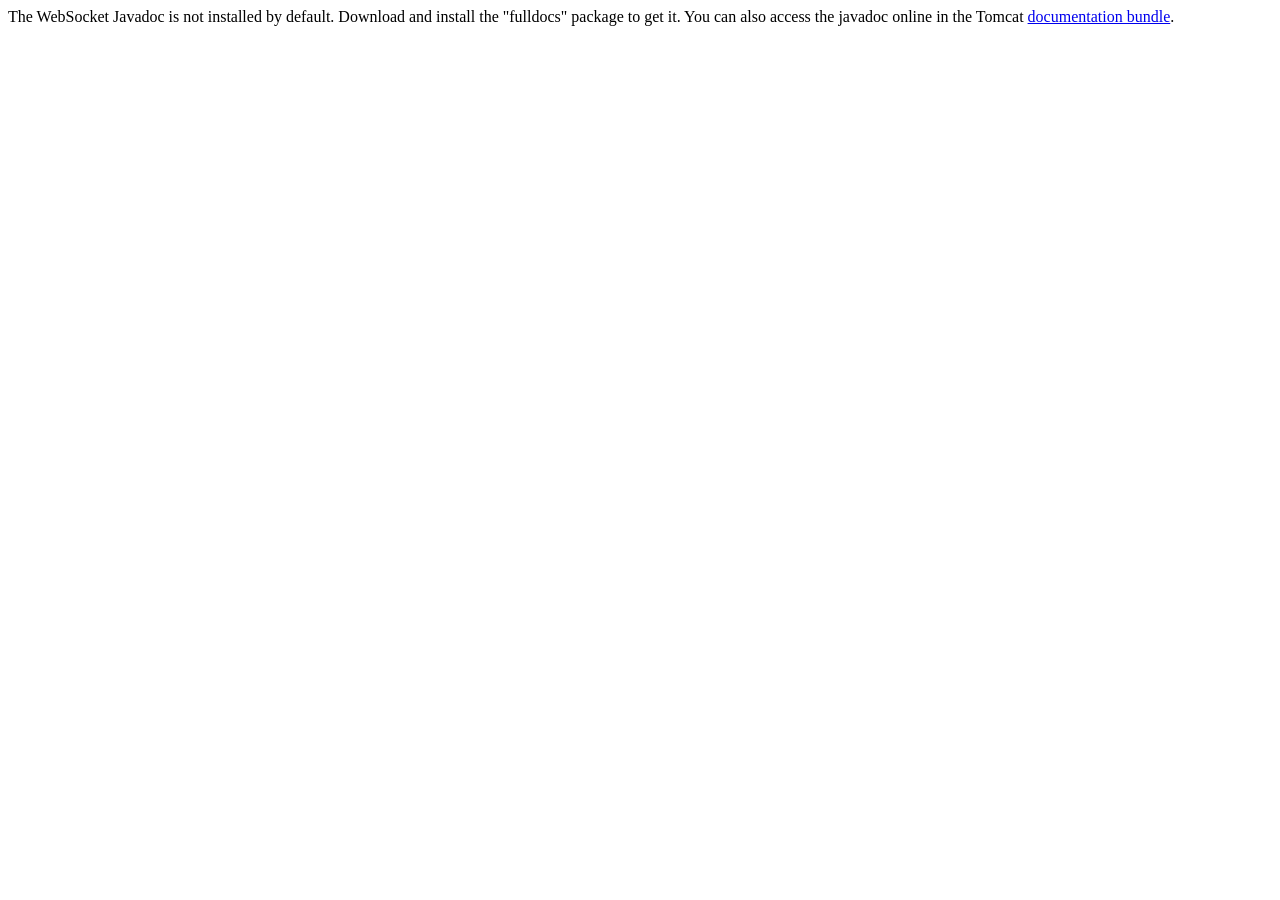
<file: ch01_scriptlet/apache-tomcat-10.1.12/webapps/docs/websocketapi/index.html>
<!--
  Licensed to the Apache Software Foundation (ASF) under one or more
  contributor license agreements.  See the NOTICE file distributed with
  this work for additional information regarding copyright ownership.
  The ASF licenses this file to You under the Apache License, Version 2.0
  (the "License"); you may not use this file except in compliance with
  the License.  You may obtain a copy of the License at

      http://www.apache.org/licenses/LICENSE-2.0

  Unless required by applicable law or agreed to in writing, software
  distributed under the License is distributed on an "AS IS" BASIS,
  WITHOUT WARRANTIES OR CONDITIONS OF ANY KIND, either express or implied.
  See the License for the specific language governing permissions and
  limitations under the License.
-->
<!DOCTYPE html>
<html>
    <head>
    <meta charset="UTF-8" />
    <title>API docs</title>
</head>

<body>

The WebSocket Javadoc is not installed by default. Download and install
the "fulldocs" package to get it.

You can also access the javadoc online in the Tomcat
<a href="https://tomcat.apache.org/tomcat-10.1-doc/">
documentation bundle</a>.

</body>
</html>
</file>
<file: ch01_scriptlet/apache-tomcat-10.1.12/webapps/docs/images/docs-stylesheet.css>
@charset "utf-8";
/*
  Licensed to the Apache Software Foundation (ASF) under one or more
  contributor license agreements.  See the NOTICE file distributed with
  this work for additional information regarding copyright ownership.
  The ASF licenses this file to You under the Apache License, Version 2.0
  (the "License"); you may not use this file except in compliance with
  the License.  You may obtain a copy of the License at

      http://www.apache.org/licenses/LICENSE-2.0

  Unless required by applicable law or agreed to in writing, software
  distributed under the License is distributed on an "AS IS" BASIS,
  WITHOUT WARRANTIES OR CONDITIONS OF ANY KIND, either express or implied.
  See the License for the specific language governing permissions and
  limitations under the License.
*/

/* Fonts */
@import url("fonts/fonts.css");

/* General style */

h1, h2, h3, h4, h5, h6, th {
  font-weight: 600;
}

body {
  margin: 0;
}

body, input {
  font-family: 'Open Sans', sans-serif;
  font-size: 10.5pt;
}

code, pre {
  font-family: Consolas, monospace;
}

img {
  border: 0;
}

table {
  border-collapse: collapse;
  text-align: left;
}
table *:not(table) {
  /* Prevent border-collapsing for table child elements like <div> */
  border-collapse: separate;
}

th {
  text-align: left;
}

main {
  /* Remove this once all IEs support <main> element */
  display: block;
}


/* Layout */

#wrapper {
  min-width: 400px;
}

#header {
  border-bottom: 1px solid #bbb;
}

@media not print {
    #header {
        box-shadow: 0 0 7px #aaa;
    }
}

#header > div {
  padding-left: 15px;
  padding-right: 15px;

  /* Work-around for old browsers: */
  background-color: #F8F3E4;
  background: linear-gradient(to bottom, #ffffff -10%, #F8F3E4 100%);
  position: relative;
}

#header .logo {
  float: left;
  padding-top: 10px;
  min-width: 190px;
}

#header .logo  img{
  /* To avoid that the Font Descender being added to the parent div's height */
  vertical-align: middle;
}

#header .asfLogo {
  float: right;
  position: relative;
  top: 8px;
}

#header h1 {
  margin-top: 0.6em;
  margin-bottom: 0;
}

#header .versionInfo {
  font-size: 13pt;
  margin-bottom: 1em;
}

#middle {
  display: table;
  table-layout: fixed;
  margin: 0;
  width: 100%;
}
#middle > div { display: table-row; }
#middle > div > div { display: table-cell; vertical-align: top; }



#mainLeft {
  width: 190px;
}

#mainLeft > div {
  margin-top: -1px; /* to overwrite border of element above */
  padding-left: 16px;
  padding-right: 14px;
  padding-top: 6px;
  padding-bottom: 15px;
  background-color: #F8F3E4;
  border-right: 1px solid #bbb;
  border-bottom: 1px solid #bbb;
  font-size: 10pt;
  border-bottom-right-radius: 20px;
  box-shadow: 0 0 5px #aaa;
}

#mainLeft h2 {
  margin-bottom: 0.2em;
  font-size: 1.2em;
}

#mainLeft ul {
  padding: 0;
  margin: 0;
  list-style-type: none;
}

#mainLeft ul a {
  text-indent: -0.6em;
  padding-left: 1.4em;
  display: block;
  text-decoration: none;
  color: #444;
}
#mainLeft ul a:hover {
  color: #000;
  background-color: #D1c9b9;
}

#mainRight {
  padding-left: 14px;
  padding-right: 20px;

}

#footer {
  margin-top: 30px;
  padding-top: 20px;
  padding-bottom: 20px;
  padding-left: 20px;
  padding-right: 20px;
  border-top: 1px solid #ccc;
  color: #444;
  text-align: center;
  /* font-style: italic; */
  font-size: 9pt;
}


/* Content */

#content div.text {
  padding-left: 1em;
  padding-left: 1em;
}

#content h3, #content h4, #content h5, #content h6 {
  padding-left: 5px;
  padding-right: 5px;
  background-color: #eaeaea;
}

@media not print {
    #content h3, #content h4, #content h5, #content h6 {
        border: 1px solid #ccc;
        border-radius: 4px;
    }
}

#content h4, #content h5, #content h6 {
  background-color: #f6f6f6;
}

code {
  background-color: rgb(224,255,255);
}

div.codeBox pre code, code.attributeName, code.propertyName, code.noHighlight, .noHighlight code {
  background-color: transparent;
}
div.codeBox {
  overflow: auto;
  margin: 1em 0;
}
div.codeBox pre {
  margin: 0;
  padding: 4px;
  border: 1px solid #999;
  border-radius: 5px;
  background-color: #eff8ff;
  display: table; /* To prevent <pre>s from taking the complete available width. */
  /*
  When it is officially supported, use the following CSS instead of display: table
  to prevent big <pre>s from exceeding the browser window:
  max-width: available;
  width: min-content;
  */
}

div.codeBox pre.wrap {
  white-space: pre-wrap;
}


table.defaultTable tr, table.detail-table tr {
    border: 1px solid #CCC;
}

table.defaultTable tr:nth-child(even), table.detail-table tr:nth-child(even) {
    background-color: #FAFBFF;
}

table.defaultTable tr:nth-child(odd), table.detail-table tr:nth-child(odd) {
    background-color: #EEEFFF;
}

table.defaultTable th, table.detail-table th {
  background-color: #88b;
  color: #fff;
}

table.defaultTable th, table.defaultTable td, table.detail-table th, table.detail-table td {
  padding: 5px 8px;
}


p.notice {
  border: 1px solid rgb(255, 0, 0);
  background-color: rgb(238, 238, 238);
  color: rgb(0, 51, 102);
  padding: 0.5em;
  margin: 1em 2em 1em 1em;
}


/* Changelog-Styles */

ul.changelog {
  padding-left: 1em;
  list-style-type: none;
}

ul.changelog  li{
  padding-top: 5px;
  padding-bottom: 5px;
}

ul.changelog img {
  vertical-align: middle
}


/* Printer-only Styles */
@media print {
    .noPrint { display: none; }
    #middle > div > div#mainLeft { display: none; }
    a { color: inherit; text-decoration: none; }
}

/* Fix for Comments section which contains a <h4> */
#comments_thread h1, #comments_thread h2, #comments_thread h3, #comments_thread h4, #comments_thread h5, #comments_thread h6 {
    border: none;
    background-color: transparent;
}
</file>
